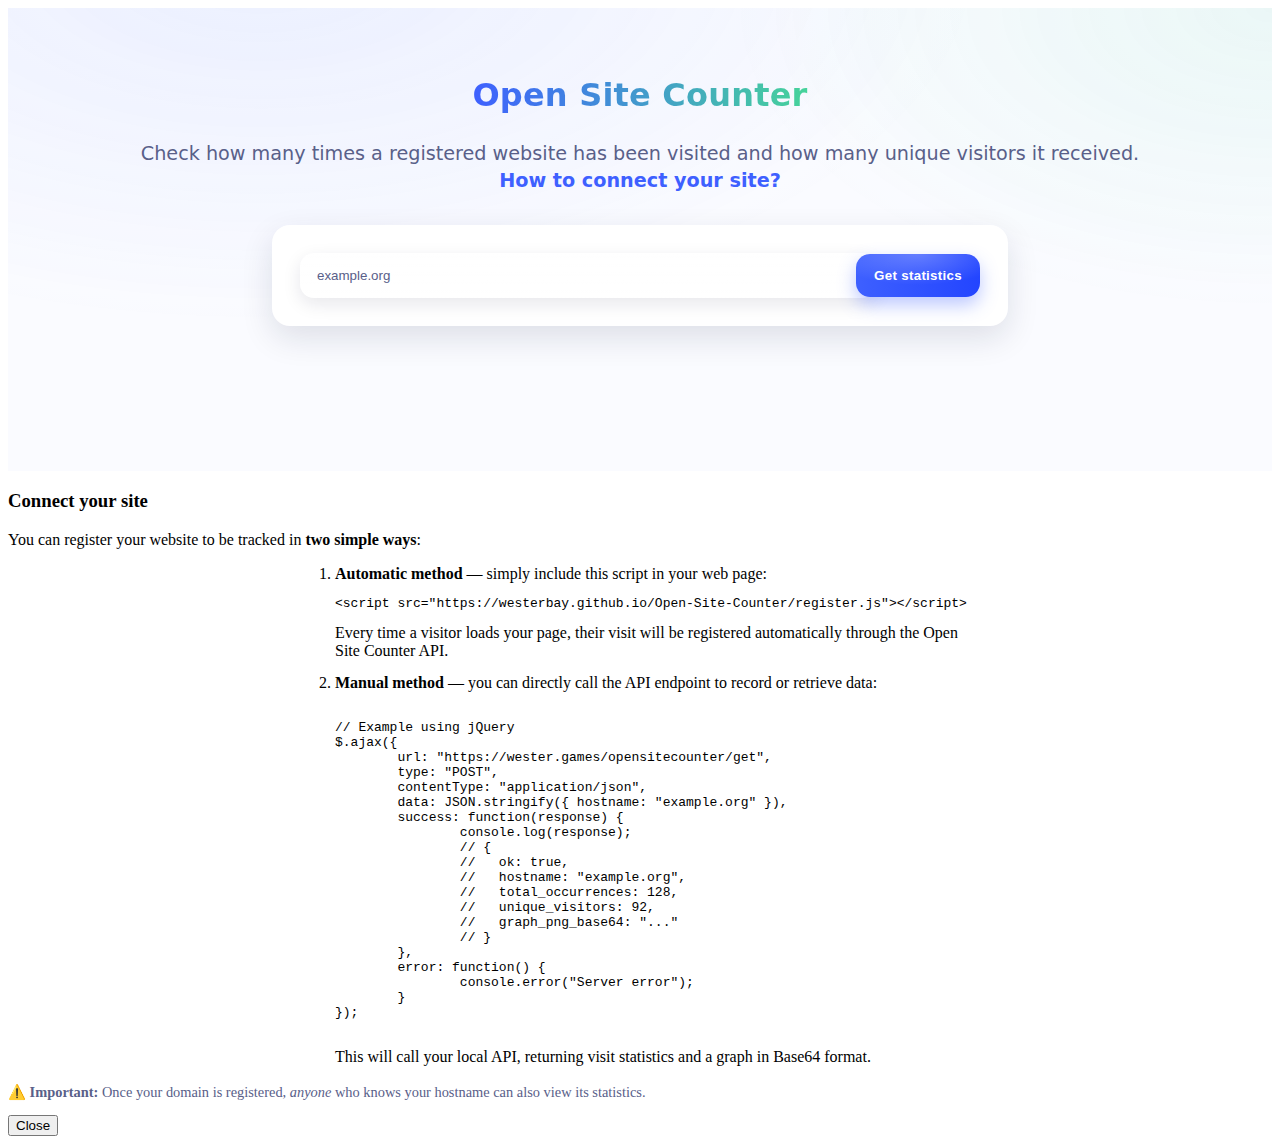
<file: index.html>
<!DOCTYPE html>
<html lang="en">
	<head>
		<title>Open Site Counter</title>
		<meta charset="UTF-8">		
		<meta name="viewport" content="width=device-width, initial-scale=1.0">

		<script src="https://westerbay.github.io/Home-Page/script/skull.js"></script>		
		<link rel="icon" href="https://westerbay.github.io/Home-Page/img/icon.png">
		<link href='https://westerbay.github.io/Home-Page/style/skull.css' rel='stylesheet'>
		<link href='https://westerbay.github.io/Home-Page/style/header.css' rel='stylesheet'>
		<link href='https://westerbay.github.io/Home-Page/style/footer.css' rel='stylesheet'>

		<link href='style.css' rel='stylesheet'>
		<script src="https://code.jquery.com/jquery-3.6.4.min.js"></script>
		<script src="display.js"></script>
    	<script src="main.js"></script>		
	</head>
	<body>
		<main>
			<h2>Open Site Counter</h2>
			<p class="intro">
				Check how many times a registered website has been visited and how many unique visitors it received.
				<br>
				<a href="#" id="openModal">How to connect your site?</a>
			</p>
			<form id="getStatsForm">
				<input type="text" id="hostnameInput" placeholder="example.org" required>
				<button type="submit">Get statistics</button>
			</form>
			<div id="result" class="hidden"></div>
		</main>

		<!-- Modal Overlay -->
		<div id="overlay" class="hidden"></div>

		<!-- Centered Modal -->
		<div id="modal" class="hidden">
			<!-- Modal Content -->
			<div class="modal-content">
				<h3>Connect your site</h3>
				<p>
					You can register your website to be tracked in <strong>two simple ways</strong>:
				</p>

				<ol style="text-align:left; margin:0 auto; max-width:650px;">
					<li>
						<strong>Automatic method</strong> — simply include this script in your web page:
						<pre><code>&lt;script src="https://westerbay.github.io/Open-Site-Counter/register.js"&gt;&lt;/script&gt;</code></pre>
						Every time a visitor loads your page, their visit will be registered automatically through the Open Site Counter API.
					</li>

					<li style="margin-top:14px;">
						<strong>Manual method</strong> — you can directly call the API endpoint to record or retrieve data:
						<pre><code class="lang-js">
// Example using jQuery
$.ajax({
	url: "https://wester.games/opensitecounter/get",
	type: "POST",
	contentType: "application/json",
	data: JSON.stringify({ hostname: "example.org" }),
	success: function(response) {
		console.log(response);
		// {
		//   ok: true,
		//   hostname: "example.org",
		//   total_occurrences: 128,
		//   unique_visitors: 92,
		//   graph_png_base64: "..."
		// }
	},
	error: function() {
		console.error("Server error");
	}
});
						</code></pre>
						This will call your local API, returning visit statistics and a graph in Base64 format.
					</li>
				</ol>

				<p style="margin-top:18px; color:var(--muted); font-size:0.9rem;">
					⚠️ <strong>Important:</strong> Once your domain is registered, <em>anyone</em> who knows your hostname can also view its statistics.
				</p>

				<button id="closeModal">Close</button>
			</div>
		</div>
		<script>load("Project");</script>
	</body>
</html>
</file>
<file: style.css>
/* ========== Theme ========== */
:root{
  --bg: #0f1223;
  --bg-soft: #141836;
  --card: #191f49;
  --text: #e7e9f3;
  --muted: #aeb4d6;
  --primary: #6c8dff;
  --primary-strong: #3e60ff;
  --success: #46d39a;
  --danger: #ff6b6b;
  --ring: 0 0 0 6px rgba(108,141,255,.15);
  --radius: 18px;
  --shadow: 0 10px 30px rgba(10,12,28,.35);
  --shadow-soft: 0 6px 18px rgba(10,12,28,.25);
}

@media (prefers-color-scheme: light){
  :root{
    --bg: #f7f8ff;
    --bg-soft: #eef1ff;
    --card: #ffffff;
    --text: #16192f;
    --muted: #596089;
    --primary: #3e60ff;
    --primary-strong: #2345ff;
    --ring: 0 0 0 6px rgba(62,96,255,.15);
    --shadow: 0 12px 32px rgba(20,24,54,.12);
    --shadow-soft: 0 6px 18px rgba(20,24,54,.10);
  }
}

main {
  margin:0;
  font:16px/1.5 system-ui,-apple-system,Segoe UI,Roboto,Ubuntu,Cantarell,"Noto Sans","Helvetica Neue",Arial,"Apple Color Emoji","Segoe UI Emoji";
  color:var(--text);
  background:
    radial-gradient(1200px 600px at 20% -10%, rgba(108,141,255,.15), transparent 60%),
    radial-gradient(900px 500px at 100% 0%, rgba(70,211,154,.12), transparent 60%),
    var(--bg);
}

/* ========== Layout ========== */
main {
  display:grid;
  place-items:center;
  padding:5% 16px; 
  gap:14px; 

  background-color: rgba(238, 241, 255, 0.3);
  background-blend-mode: lighten;
}

main #getStatsForm, main #result{
  width:min(680px, 100%);
}

main #result.hidden {
  opacity: 0;
}

main h2{
  margin:0 0 8px 0; 
  font-weight:800;
  font-size: 2em;
  letter-spacing:.2px;
  text-align:center;
  background: linear-gradient(90deg, var(--primary), var(--success));
  -webkit-background-clip:text;
  background-clip:text;
  color:transparent;
}

/* ========== Form ========== */
main #getStatsForm{
  background:var(--card);
  border-radius:var(--radius);
  box-shadow:var(--shadow);
  padding:28px;
  display:grid;
  grid-template-columns: 1fr auto;
  gap:14px;
  align-items:center;
  animation: floatIn .6s cubic-bezier(.2,.8,.2,1);
}

main input[type="text"]{
  width:100%;
  border:1px solid rgba(255,255,255,.08);
  background: linear-gradient(180deg, rgba(255,255,255,.03), rgba(255,255,255,.01));
  color:var(--text);
  padding:14px 16px;
  border-radius:14px;
  box-shadow:var(--shadow-soft);
  outline:none;
  transition:border .2s ease, transform .06s ease;
}
main input::placeholder{ color:var(--muted) }
main input:focus{
  border-color: var(--primary);
  box-shadow: var(--shadow-soft);
  transform: translateY(-1px);
}
main input:focus-visible{ outline: var(--ring) }

main button[type="submit"]{
  cursor:pointer;
  border:none;
  padding:14px 18px;
  border-radius:14px;
  font-weight:700;
  letter-spacing:.3px;
  background:
    radial-gradient(120% 120% at 50% 0%, rgba(255,255,255,.25), transparent 60%),
    linear-gradient(90deg, var(--primary), var(--primary-strong));
  color:white;
  box-shadow: 0 8px 18px rgba(62,96,255,.35);
  transition: transform .08s ease, filter .2s ease, box-shadow .2s ease;
}
main button[type="submit"]:hover{
  transform: translateY(-2px);
  filter: brightness(1.05);
  box-shadow: 0 12px 26px rgba(62,96,255,.4);
}
main button[type="submit"]:active{
  transform: translateY(0);
  box-shadow: 0 6px 14px rgba(62,96,255,.35);
}

main #result{
  background:var(--card);
  border-radius:var(--radius);
  box-shadow:var(--shadow-soft);
  padding:22px 24px;
  border:1px solid rgba(255,255,255,.06);
  margin-top:22px;
}
main #result h3{
  margin-top:0;
  font-size:1.25rem;
  color:var(--primary);
}
main #result a{
  color:var(--primary);
  text-decoration:none;
}
main #result a:hover{ text-decoration:underline }
main #result ul{
  list-style:none;
  padding-left:0;
  margin:10px 0 0 0;
}
main #result li{
  padding:6px 0;
  border-bottom:1px solid rgba(255,255,255,.08);
}
main #result li:last-child{ border-bottom:none }
main #result strong{
  color:var(--success);
}

/* Graph */
main #result .graph{
  display:block;
  width:100%;
  margin-top:18px;
  border-radius:var(--radius);
  box-shadow: var(--shadow-soft);
  border:1px solid rgba(255,255,255,.05);
}

/* State message */
main #result p{
  margin:0;
  padding:12px 0;
  text-align:center;
}
main #result p.error{
  color:var(--danger);
  font-weight:600;
}
main #result p.loading{
  color:var(--muted);
  font-style:italic;
}

/* Loading */
main .loading::after{
  content: " ⟳";
  display:inline-block;
  animation: spin 1s linear infinite;
  vertical-align: middle;
}

/* ========== Animation ========== */
@keyframes floatIn{
  from{opacity:0;transform:translateY(8px) scale(.98);}
  to{opacity:1;transform:translateY(0) scale(1);}
}
@keyframes spin{
  from{transform:rotate(0deg);}
  to{transform:rotate(360deg);}
}
@media (max-width: 520px){
  #getStatsForm{grid-template-columns: 1fr;}
  button[type="submit"]{width:100%;}
}


/* ========== Intro section ========== */
main .intro{
  text-align:center;
  color:var(--muted);
  font-size:1.2em;
  margin:0 0 16px 0; 
  line-height:1.4; 
}
main .intro a{
  color:var(--primary);
  font-weight:600;
  text-decoration:none;
}
main .intro a:hover{
  text-decoration:underline;
}

/* ========== Modal overlay ========== */
main #overlay{
  position:fixed;
  inset:0;
  background:rgba(0,0,0,.6);
  backdrop-filter:blur(4px);
  z-index:10;
  opacity:1;
  transition:opacity .3s ease;
}
main #overlay.hidden{
  opacity:0;
  pointer-events:none;
}

/* ========== Modal ========== */
main #modal{
  position:fixed;
  inset:0;
  display:flex;
  align-items:center;
  justify-content:center;
  z-index:11;
  opacity:1;
  transition:opacity .3s ease, transform .3s ease;
}
main #modal.hidden{
  opacity:0;
  pointer-events:none;
  transform:scale(0.98);
}
main .modal-content{
  background:var(--card);
  padding:3em 4em;
  border-radius:var(--radius);
  box-shadow:var(--shadow);
  max-width:650px;
  width:90%;
  max-height:90%;
  overflow: auto;
  text-align:center;
  animation: floatIn .4s ease;
}
main .modal-content h3{
  margin-top:0;
  color:var(--primary);
}
main .modal-content p{
  color:var(--muted);
  margin-bottom:20px;
}
main .modal-content button{
  background:var(--primary);
  color:white;
  border:none;
  padding:10px 18px;
  border-radius:12px;
  font-weight:600;
  cursor:pointer;
  transition:filter .2s ease, transform .08s ease;
}
main .modal-content button:hover{
  filter:brightness(1.1);
  transform:translateY(-1px);
}
main .modal-content button:active{
  transform:translateY(0);
}

/* ========== Developer code style ========== */
main pre{
  background: rgba(255,255,255,0.04);
  border:1px solid rgba(255,255,255,0.07);
  border-radius: 10px;
  padding:10px 14px;
  overflow-x:auto;
  margin:10px 0;
  box-shadow: inset 0 0 12px rgba(0,0,0,.2);
}
main code{
  font-family: "Fira Code", Consolas, monospace;
  font-size: 0.9rem;
  color: #a8c7ff;
  white-space: pre;
}
main pre code .comment{ color:#6b799c; font-style:italic; }
main pre code .keyword{ color:#86d3ff; }
main pre code .string{ color:#ffd580; }
main pre code .number{ color:#a1e5a1; }
</file>
